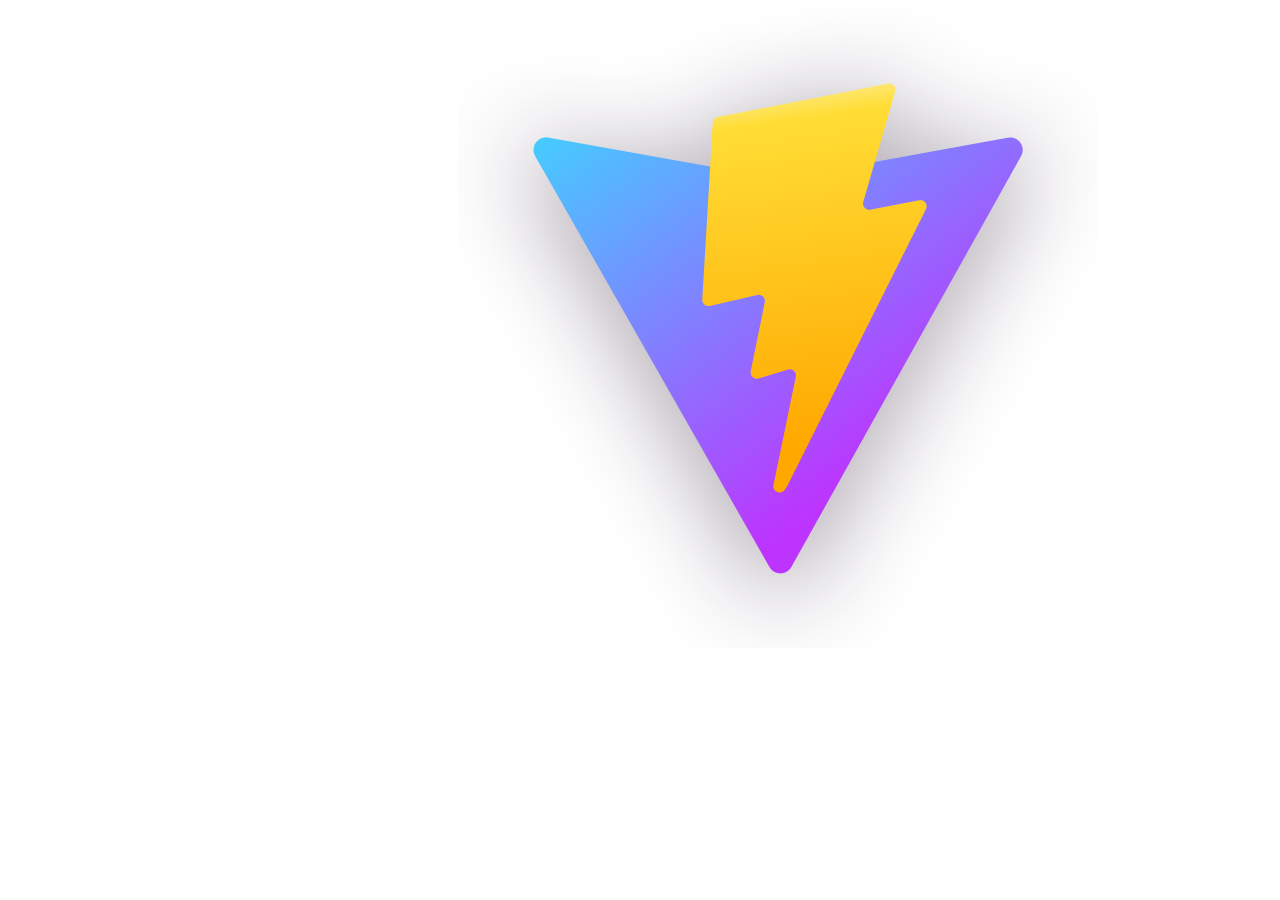
<file: src/index.html>
<!DOCTYPE html>
<html lang="en">
  <head>
    <meta charset="UTF-8" />
    <link rel="icon" type="image/svg+xml" href="/favicon.svg" />
    <meta name="viewport" content="width=device-width, initial-scale=1.0" />
    <title>Module 10 JS</title>
    <link rel="stylesheet" href="./css/styles.css" />
  </head>
  <body>
    <load src="./partials/header.html" />
    <img class="main-logo" src="./img/vite-logo.png" alt="vite-logo" />
  </body>
</html>
</file>
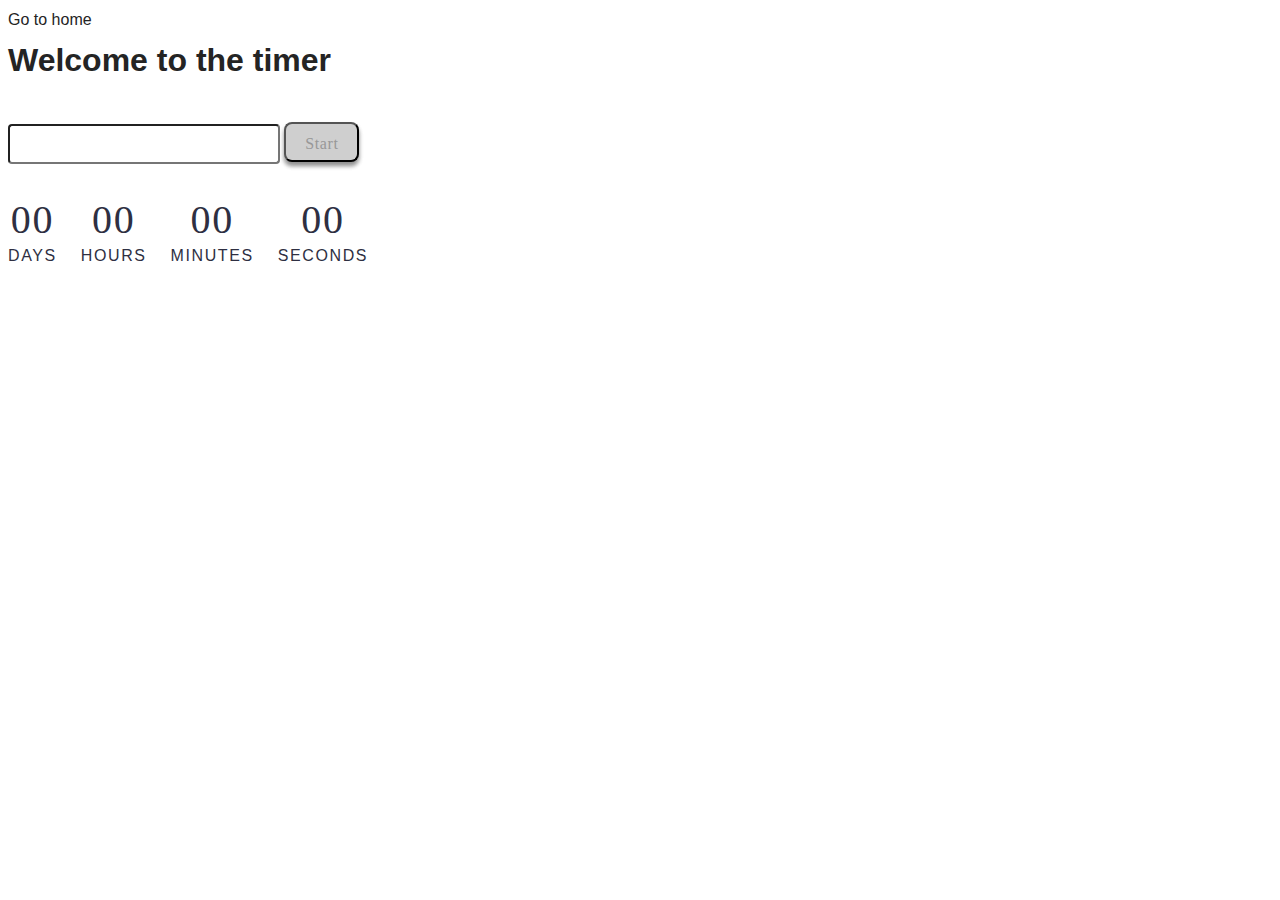
<file: src/1-timer.html>
<!DOCTYPE html>
<html lang="en">
  <head>
    <meta charset="UTF-8" />
    <meta http-equiv="X-UA-Compatible" content="IE=edge" />
    <meta name="viewport" content="width=device-width, initial-scale=1.0" />
    <title>Timer</title>
    <link rel="stylesheet" href="./css/styles.css" />
  </head>
  <body>
    <section>
      <a href="./index.html">Go to home</a>
      <h1>Welcome to the timer</h1>
    </section>
    <input type="text" id="datetime-picker" />
    <button type="button" data-start>Start</button>

    <div class="timer">
      <div class="field">
        <span class="value" data-days>00</span>
        <span class="label">Days</span>
      </div>
      <div class="field">
        <span class="value" data-hours>00</span>
        <span class="label">Hours</span>
      </div>
      <div class="field">
        <span class="value" data-minutes>00</span>
        <span class="label">Minutes</span>
      </div>
      <div class="field">
        <span class="value" data-seconds>00</span>
        <span class="label">Seconds</span>
      </div>
    </div>

    <script type="module" src="./js/1-timer.js"></script>
  </body>
</html>
</file>
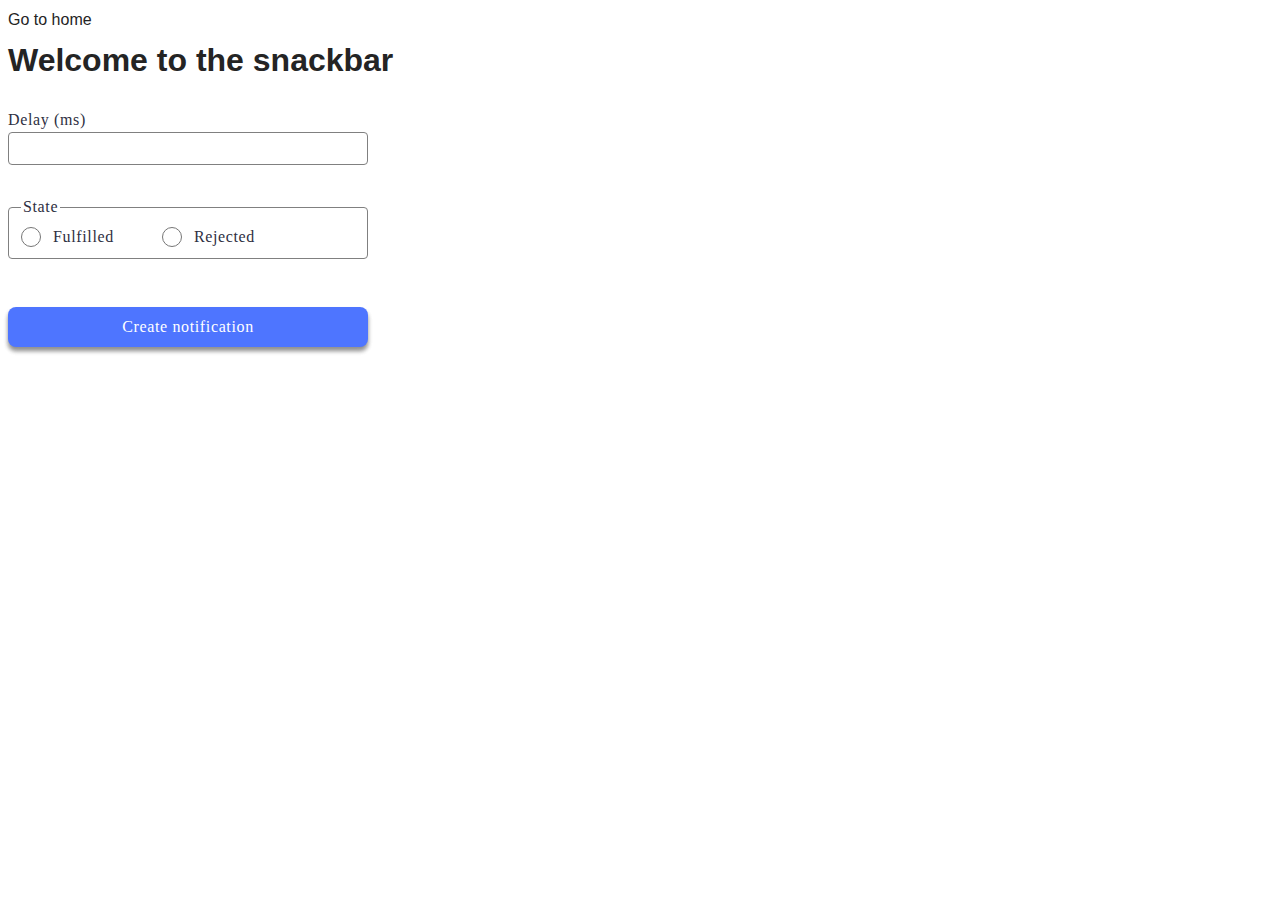
<file: src/2-snackbar.html>
<!DOCTYPE html>
<html lang="en">
  <head>
    <meta charset="UTF-8" />
    <meta http-equiv="X-UA-Compatible" content="IE=edge" />
    <meta name="viewport" content="width=device-width, initial-scale=1.0" />
    <title>Snackbar</title>
    <link rel="stylesheet" href="./css/styles.css" />
  </head>
  <body>
    <section>
      <a href="./index.html">Go to home</a>
      <h1>Welcome to the snackbar</h1>
    </section>

    <form class="form">
      <label>
        Delay (ms)
        <input type="number" name="delay" required />
      </label>

      <fieldset>
        <legend>State</legend>
        <label>
          <input type="radio" name="state" value="fulfilled" required />
          Fulfilled
        </label>
        <label>
          <input type="radio" name="state" value="rejected" required />
          Rejected
        </label>
      </fieldset>

      <button type="submit">Create notification</button>
    </form>
    <script type="module" src="./js/2-snackbar.js"></script>
  </body>
</html>
</file>
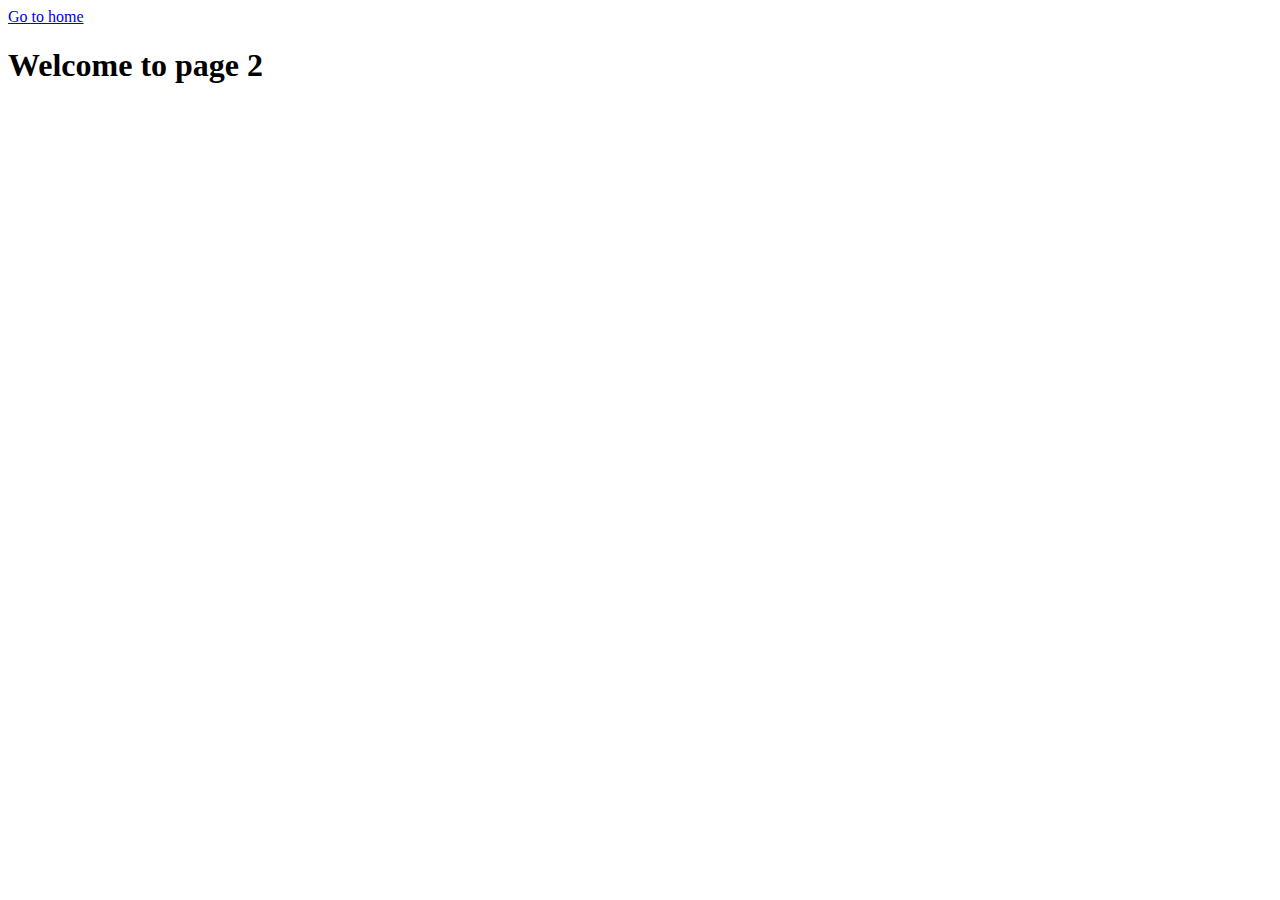
<file: src/page-2.html>
<!DOCTYPE html>
<html lang="en">
  <head>
    <meta charset="UTF-8" />
    <meta http-equiv="X-UA-Compatible" content="IE=edge" />
    <meta name="viewport" content="width=device-width, initial-scale=1.0" />
    <title>Page 2</title>
  </head>
  <body>
    <section>
      <a href="./index.html">Go to home</a>
      <h1>Welcome to page 2</h1>
    </section>
  </body>
</html>
</file>
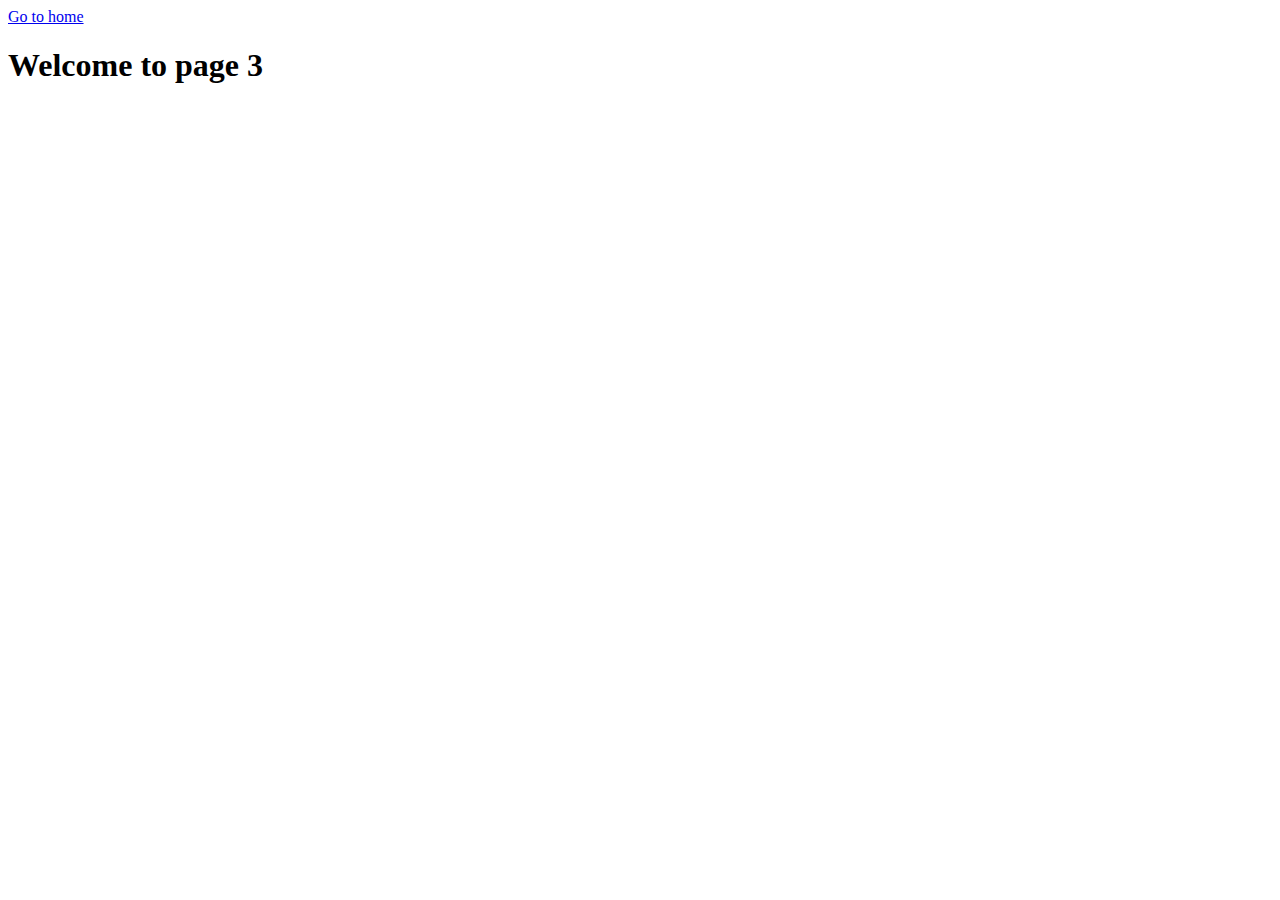
<file: src/page-3.html>
<!DOCTYPE html>
<html lang="en">
  <head>
    <meta charset="UTF-8" />
    <meta http-equiv="X-UA-Compatible" content="IE=edge" />
    <meta name="viewport" content="width=device-width, initial-scale=1.0" />
    <title>Page 3</title>
  </head>
  <body>
    <section>
      <a href="./index.html">Go to home</a>
      <h1>Welcome to page 3</h1>
    </section>
  </body>
</html>
</file>
<file: src/css/styles.css>
/**
  |============================
  | include css partials with
  | default @import url()
  |============================
*/
@import url('./reset.css');
@import url('./vite-promo.css');
@import url('./header.css');

:root {
  font-family: Inter, Avenir, Helvetica, Arial, sans-serif;
  font-size: 16px;
  line-height: 24px;
  font-weight: 400;

  color: #242424;
  background-color: rgba(255, 255, 255, 0.87);

  font-synthesis: none;
  text-rendering: optimizeLegibility;
  -webkit-font-smoothing: antialiased;
  -moz-osx-font-smoothing: grayscale;
  -webkit-text-size-adjust: 100%;
}

#datetime-picker {
  width: 272px;
  height: 40px;
  border-radius: 4px;
  color: #2e2f42;
  font-family: Montserrat;
  font-size: 16px;
  font-weight: 400;
  line-height: 1.5;
  letter-spacing: 0.64px;
  outline: transparent;
  margin-top: 36px;
  box-sizing: border-box;
  padding-left: 16px;
}

#datetime-picker:hover,
#datetime-picker:focus {
  border: 1px solid #4e75ff;
}

button {
  gap: 10px;
  border-radius: 8px;
  padding: 8px 16px;
  width: 75px;
  height: 40px;
  box-shadow: 0 4px 4px 0 rgba(0, 0, 0, 0.25), 0 4px 4px 0 rgba(0, 0, 0, 0.25);
  background: #cfcfcf;
  font-family: Montserrat;
  font-size: 16px;
  font-weight: 500;
  line-height: 1.5;
  letter-spacing: 0.64px;
  color: #989898;
}

button:not([disabled]):hover {
  background: #6c8cff;
  color: #fff;
}

.timer {
  margin-top: 32px;
  display: flex;
  align-items: flex-start;
  justify-content: flex-start;
  flex-direction: row;
  gap: 24px;
  width: 346px;
  height: 72px;
}

.value {
  color: #2e2f42;
  font-family: Montserrat;
  font-size: 40px;
  font-weight: 400;
  line-height: 1.2;
  letter-spacing: 1.6px;
}

.label {
  font-family: 'Montserrat', sans-serif;
  font-weight: 400;
  font-size: 16px;
  line-height: 1.5;
  color: #2e2f42;
  letter-spacing: 1.6px;
  text-transform: uppercase;
}

.field {
  text-align: center;
}

/* promise */

.form {
  width: 360px;
  margin-top: 36px;
  color: #2e2f42;
  font-family: Montserrat;
  font-size: 16px;
  font-weight: 400;
  line-height: 1.5;
  letter-spacing: 0.04em;
}

form > label {
  display: flex;
  flex-direction: column;
}

form > label > input:first-child {
  padding: 8px 16px;
  border-radius: 4px;
  border: 1px solid #808080;
  outline: transparent;
  transition: border-color 250ms ease-in-out;
}

form > label > input:first-child:hover {
  border-color: black;
}

form > label > input:first-child:focus {
  border-color: #4e75ff;
}

form > label > input:first-child:disabled {
  color: #808080;
}

fieldset {
  display: flex;
  align-items: flex-start;
  justify-content: flex-start;
  flex-direction: row;
  gap: 48px;
  width: 360px;
  height: 64px;
  box-sizing: border-box;
  margin-top: 30px;
  margin-bottom: 24px;
  margin-left: 0;
  margin-right: 0;
  border-radius: 4px;
  border: 1px solid #808080;
}

fieldset:hover {
  border-color: #000000;
}

fieldset label {
  display: flex;
  align-items: center;
  justify-content: center;
  gap: 12px;
}

input[type='radio'] {
  margin: 0;
  padding: 0;
  width: 20px;
  height: 20px;
}

form button {
  margin-top: 24px;
  width: 360px;
  height: 40px;
  border-radius: 8px;
  background: #4e75ff;
  border: none;
  color: #fff;
  font-family: Montserrat;
  font-size: 16px;
  font-weight: 500;
  line-height: 1.5;
  letter-spacing: 0.04em;
}
form button:disabled {
  background-color: #808080;
  cursor: default;
}

button:hover,
button:focus {
  background: #6c8cff;
}
</file>
